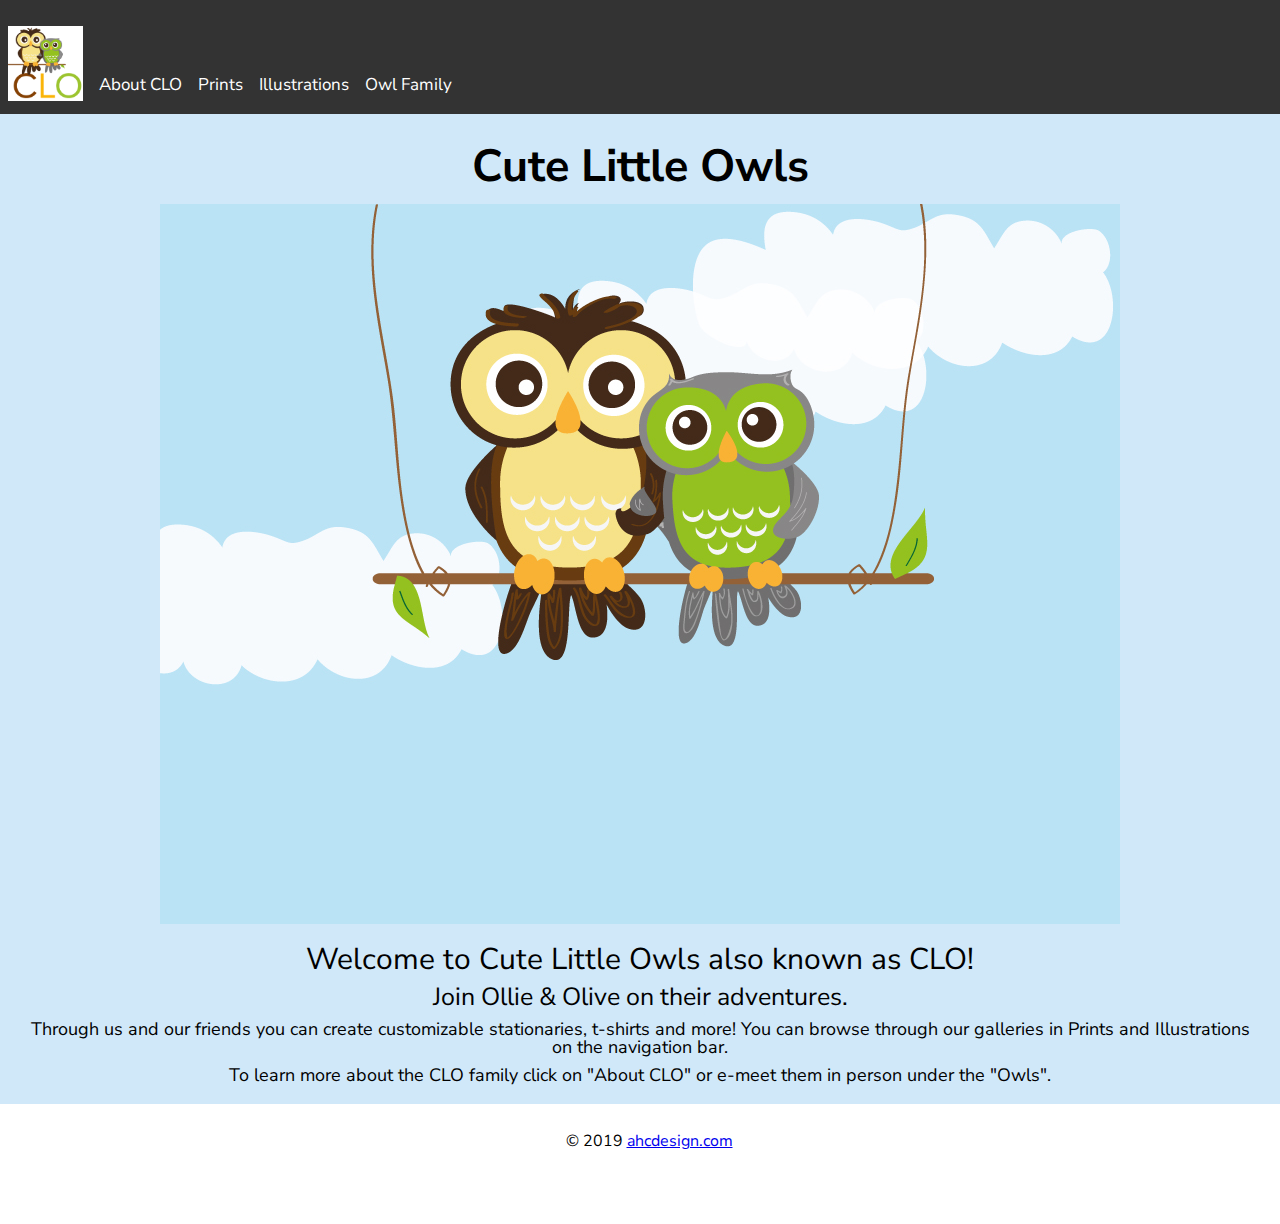
<file: index.html>
<!DOCTYPE html>
<html lang="en" class="gr__ahcdesign_github_io">
<head>
	<script async src="https://www.googletagmanager.com/gtag/js?id=UA-138598678-1"></script>
	<script>
  		window.dataLayer = window.dataLayer || [];
  		function gtag(){dataLayer.push(arguments);}
  		gtag('js', new Date());

  		gtag('config', 'UA-138598678-1');
	</script>
    <meta charset="UTF-8">
    <meta name="viewport" content="width=device-width, initial-scale=1">
    <link rel="icon" type="image/png" href="images/favicon.png">
    <link rel="stylesheet" href="https://use.fontawesome.com/releases/v5.7.2/css/all.css" integrity="sha384-fnmOCqbTlWIlj8LyTjo7mOUStjsKC4pOpQbqyi7RrhN7udi9RwhKkMHpvLbHG9Sr" crossorigin="anonymous">
    <link rel="stylesheet" type="text/css" href="css/html5reset.css">
    <link rel="stylesheet" type="text/css" href="css/style.css">
    <title >Cute Little Owls</title>    
</head>

<body>

<!-- NAVIGATION BAR -->
<nav>
<div id="skipcontentbkgd">
<a class="skip" href="#maincontent">Skip to Content</a>
</div>
<div id="stickynavbar">
	<a href="index.html"><img id="home-logo" src="images/Logo.png" alt="Cute Little Owls Logo"></a>
<!-- Navigation links (hidden by default) -->
<div id="navbarlinkcontent">
<div id="links">
    <a href ="about.html">About CLO</a>
   	<a href ="prints.html">Prints</a>
   	<a href ="storyillustrations.html">Illustrations</a>
    <a href ="characters.html">Owl Family</a>
</div>
<a href="javascript:void(0)" class="icon" onclick="myFunction2()"><i class="fa fa-bars" aria-label="menu bar for the website"></i></a>
</div>
</div>
</nav>

<!-- MAIN CONTENT -->
<main class="title-header" id="maincontent" tabindex="-1">

<!-- heading -->
<div class="title-header">
<h1>Cute Little Owls</h1>
</div>

<div class="home">
<div><img src="images/Background.jpg" alt="Ollie and Olive"></div>
	<h2>Welcome to Cute Little Owls also known as CLO!</h2>
	<h3>Join Ollie & Olive on their adventures.</h3>
	<h4>Through us and our friends you can create customizable stationaries, t-shirts and more! You can browse through 
		our galleries in Prints and Illustrations on the navigation bar.</h4>
	<h4>To learn more about the CLO family click on "About CLO" or e-meet them in person under the "Owls".</h4>
</div>
</main>

<!-- FOOTER -->
<footer>
<div class="footer social-icon" id="qrcode">
	<img src="images/QRCode.png" alt="QR Code for the Site">
	<div>
	<p> &copy; 2019 <a href="https://www.ahcdesign.com" aria-label="Angela's Online Portfolio">ahcdesign.com</a></p>
	<div><ul>
	<li><a href="https://www.facebook.com/CuteLittleOwls/" target="_blank" class="fab fa-facebook" aria-label="View more images on the Facebook page"></a></li>
	<li><a href="https://twitter.com/cutelittleowls" target="_blank" class="fab fa-twitter" aria-label="View other posts we have on our Twitter page"></a></li>
	<li><a href="https://www.pinterest.com/cutelittleowls/" target="_blank" class="fab fa-pinterest" aria-label="View other pins we have made on our Pinterest page"></a></li>
	</ul></div>
	</div>
</div>
</footer>

<!-- SCRIPTS -->
<script src="js/jquery.js"></script>

</body>
</html>
</file>
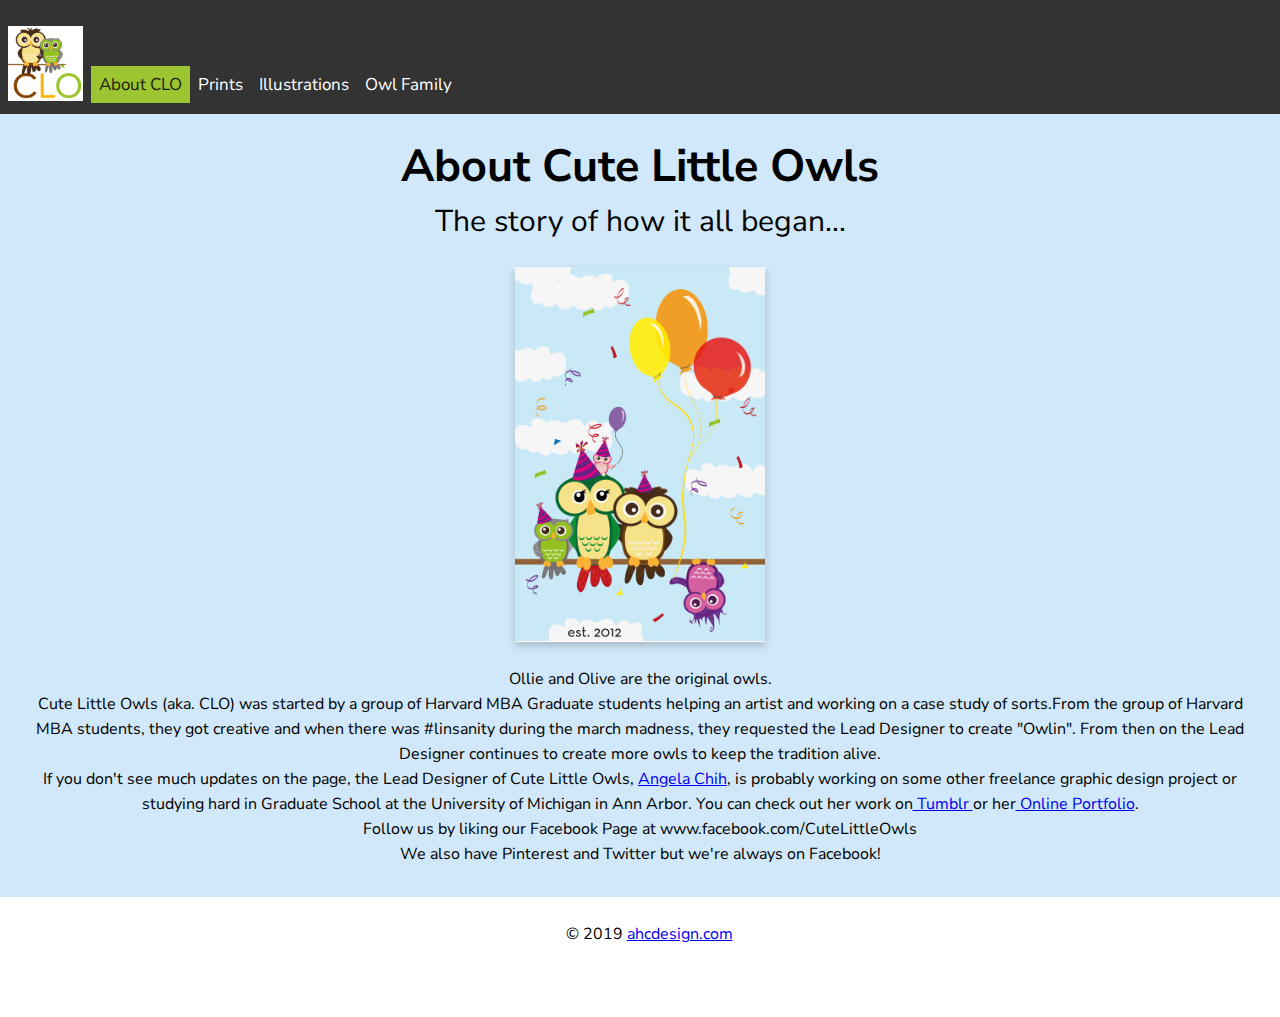
<file: about.html>
<!DOCTYPE html>
<html lang="en" class="gr__ahcdesign_github_io">
<head>
	<script async src="https://www.googletagmanager.com/gtag/js?id=UA-138598678-1"></script>
	<script>
  		window.dataLayer = window.dataLayer || [];
  		function gtag(){dataLayer.push(arguments);}
  		gtag('js', new Date());

  		gtag('config', 'UA-138598678-1');
	</script>
    <meta charset="UTF-8">
    <meta name="viewport" content="width=device-width, initial-scale=1">
    <link rel="icon" type="image/png" href="images/favicon.png">
    <link rel="stylesheet" href="https://use.fontawesome.com/releases/v5.7.2/css/all.css" integrity="sha384-fnmOCqbTlWIlj8LyTjo7mOUStjsKC4pOpQbqyi7RrhN7udi9RwhKkMHpvLbHG9Sr" crossorigin="anonymous">
    <link rel="stylesheet" type="text/css" href="css/html5reset.css">
    <link rel="stylesheet" type="text/css" href="css/style.css">
    <!-- Global site tag (gtag.js) - Google Analytics -->
    <title >Cute Little Owls: About CLO</title>    
</head>

<body>

<!-- NAVIGATION BAR -->
<nav>
<div id="skipcontentbkgd">
<a class="skip" href="#maincontent">Skip to Content</a>
</div>
<div id="stickynavbar">
	<a href="index.html"><img id="home-logo" src="images/Logo.png" alt="Cute Little Owls Logo"></a>
<!-- Navigation links (hidden by default) -->
<div id="navbarlinkcontent">
<div id="links">
    <a href ="about.html" class="active">About CLO</a>
   	<a href ="prints.html">Prints</a>
   	<a href ="storyillustrations.html">Illustrations</a>
    <a href ="characters.html">Owl Family</a>
</div>
    <a href="javascript:void(0)" class="icon" onclick="myFunction2()"><i class="fa fa-bars" aria-label="menu bar for the website"></i></a>
</div>
</div>
</nav>

<!-- MAIN CONTENT -->
<main class="title-header" id="maincontent" tabindex="-1">
<div>
<!-- heading -->
<div class="title-header">
<h1>About Cute Little Owls</h1>
<h2>The story of how it all began...</h2>

<!-- FLIP CARD CONTENT -->
<div id="flip-cardposition">
<div class="flip-card">
  <div class="flip-card-inner">
    <div class="flip-card-front flip-carditem"><img src="images/AboutFlipCard.png" alt="Some of the CLO Family"></div>
    <div class="flip-card-back flip-carditem"><img src="images/Owlin.jpg" alt="Owlin"></div>
  </div>
</div>
</div>

<div>
	<p>Ollie and Olive are the original owls.</p>
	<p>Cute Little Owls (aka. CLO) was started by a group of Harvard MBA Graduate students helping an artist and working 
	on a case study of sorts.From the group of Harvard MBA students, they got creative and when there was #linsanity
	during the march madness, they requested the Lead Designer to create "Owlin". From then on the Lead Designer continues 
	to create more owls to keep the tradition alive.</p>
	
	<p>If you don't see much updates on the page, the Lead Designer of Cute Little Owls,
	<a href="https://www.linkedin.com/in/ahchih/" target="_blank" aria-label="View Angela Chih's LinkedIn Profile"> Angela Chih</a>, 
	is probably working on some other freelance graphic design project or studying hard in Graduate School at the University of Michigan in Ann Arbor.
	You can check out her work on<a href="https://ahcdesign.tumblr.com" target="_blank" aria-label="View more of the artists work on her online portfolio"> Tumblr </a> 
	or her<a href="https://www.ahcdesign.com" target="_blank" aria-label="View more of the artists work on her online portfolio"> Online Portfolio</a>.</p>
	
	<p>Follow us by liking our Facebook Page at www.facebook.com/CuteLittleOwls</p>
	<p>We also have Pinterest and Twitter but we're always on Facebook!</p>
</div>

</div>
</div>
</main>

<!-- FOOTER -->
<footer>
<div class="footer social-icon" id="qrcode">
	<img src="images/QRCode.png" alt="QR Code for the Site">
	<div>
	<p> &copy; 2019 <a href="https://www.ahcdesign.com" aria-label="Angela's Online Portfolio">ahcdesign.com</a></p>
	<div><ul>
	<li><a href="https://www.facebook.com/CuteLittleOwls/" target="_blank" class="fab fa-facebook" aria-label="View more images on the Facebook page"></a></li>
	<li><a href="https://twitter.com/cutelittleowls" target="_blank" class="fab fa-twitter" aria-label="View other posts we have on our Twitter page"></a></li>
	<li><a href="https://www.pinterest.com/cutelittleowls/" target="_blank" class="fab fa-pinterest" aria-label="View other pins we have made on our Pinterest page"></a></li>
	</ul></div>
	</div>
</div>
</footer>

<!-- SCRIPTS -->
<script src="js/jquery.js"></script>

</body>
</html>
</file>
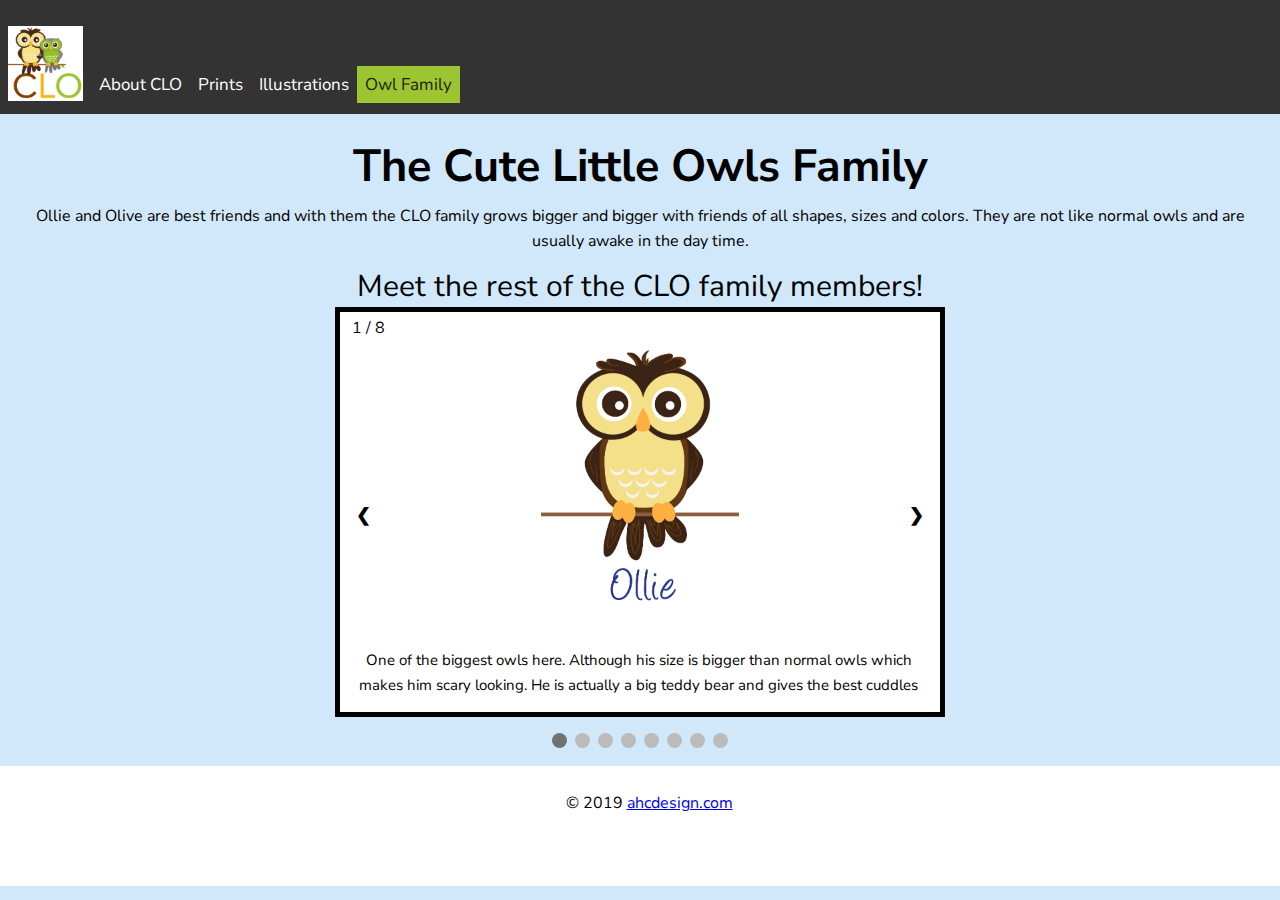
<file: characters.html>
<!DOCTYPE html>
<html lang="en" class="gr__ahcdesign_github_io">
<head>
	<script async src="https://www.googletagmanager.com/gtag/js?id=UA-138598678-1"></script>
	<script>
  		window.dataLayer = window.dataLayer || [];
  		function gtag(){dataLayer.push(arguments);}
  		gtag('js', new Date());

  		gtag('config', 'UA-138598678-1');
	</script>
    <meta charset="UTF-8">
    <meta name="viewport" content="width=device-width, initial-scale=1">
    <link rel="icon" type="image/png" href="images/favicon.png">
    <link rel="stylesheet" href="https://use.fontawesome.com/releases/v5.7.2/css/all.css" integrity="sha384-fnmOCqbTlWIlj8LyTjo7mOUStjsKC4pOpQbqyi7RrhN7udi9RwhKkMHpvLbHG9Sr" crossorigin="anonymous">
    <link rel="stylesheet" type="text/css" href="css/html5reset.css">
    <link rel="stylesheet" type="text/css" href="css/style.css">
    <title >Cute Little Owls: Owl Family</title>    
</head>

<body>

<!-- NAVIGATION BAR -->
<nav>
<div id="skipcontentbkgd">
<a class="skip" href="#maincontent">Skip to Content</a>
</div>
<div id="stickynavbar">
	<a href="index.html"><img id="home-logo" src="images/Logo.png" alt="Cute Little Owls Logo"></a>
<!-- Navigation links (hidden by default) -->
<div id="navbarlinkcontent">
<div id="links">
    <a href ="about.html">About CLO</a>
   	<a href ="prints.html">Prints</a>
   	<a href ="storyillustrations.html">Illustrations</a>
    <a href ="characters.html" class="active">Owl Family</a>
</div>
    <a href="javascript:void(0)" class="icon" onclick="myFunction2()"><i class="fa fa-bars" aria-label="menu bar for the website"></i></a>
</div>
</div>
</nav>

<!-- MAIN CONTENT -->
<main class="title-header" id="maincontent" tabindex="-1">
<div>
<!-- heading -->
<div class="title-header">
<h1>The Cute Little Owls Family</h1>
</div>
<div class="gallery-content">
	<p>Ollie and Olive are best friends and with them the CLO family grows bigger and bigger with friends of all shapes, sizes and
	colors. They are not like normal owls and are usually awake in the day time.</p>
	<h2>Meet the rest of the CLO family members!</h2>
</div>

<!-- JS CAROUSEL -->

<div class="slideshow-container">

<div class="mySlides fade">
	<div class="numbertext">1 / 8</div>
	<img src="images/Ollie2.jpg" alt="Ollie" class="gallery-img">
	<div class="text">One of the biggest owls here. Although his size is bigger than normal owls which makes him scary looking. 
							He is actually a big teddy bear and gives the best cuddles</div>
</div>

<div class="mySlides fade">
	<div class="numbertext">2 / 8</div>
	<img src="images/Olive2.jpg" alt="Olive" class="gallery-img">
	<div class="text">Is a medium-sized owl. A social chatty owl who loves to be surrounded by friends all the time.</div>
</div>

<div class="mySlides fade">
	<div class="numbertext">3 / 8</div>
	<img src="images/Hope.jpg" alt="Hope" class="gallery-img">
	<div class="text">A tiny pink owl respresenting breast cancer, don't be deceived by her size, although she is
						tin - the size of a ping pong ball she has super power strength.</div>
</div>
		
<div class="mySlides fade">
	<div class="numbertext">4 / 8</div>
	<img src="images/Plato.jpg" alt="Plato" class="gallery-img">
	<div class="text">Also a tiny wise owl who enjoys reading a good philosophical book and conversation.</div>
</div>

<div class="mySlides fade">
	<div class="numbertext">5 / 8</div>
	<img src="images/Owglie.jpg" alt="Owglie" class="gallery-img">
	<div class="text">Although Owglie is not the best looking owl on the tree, making him stand out like a sore thumb there 
						is still something uniquely special about him.</div>
</div>

<div class="mySlides fade">
	<div class="numbertext">6 / 8</div>
	<img src="images/Twerky.jpg" alt="Twerky" class="gallery-img">
	<div class="text">Named after the popular twerking song...Our best holiday owl yet. He definitely likes to peacock 
						his tail feathers often!</div>
</div>

<div class="mySlides fade">
	<div class="numbertext">7 / 8</div>
	<img src="images/Willow.jpg" alt="Willow" class="gallery-img">
	<div class="text">Named after Willow who swings her feather back and forth, inspired by Willy Wonka and enjoys any sugary treats while hanging upside down.</div>
</div>

<div class="mySlides fade">
	<div class="numbertext">8 / 8</div>
	<img src="images/Midnight.jpg" alt="Midnight" class="gallery-img">
	<div class="text">A nocturnal owl, which like regular owls who sleep in the day time and stays awake in the day time.</div>
</div>

<a class="prev" onclick="plusSlides(-1)">&#10094;</a>
<a class="next" onclick="plusSlides(1)">&#10095;</a>
</div>

<br>

<div id="dotstyling">
  <span class="dot" onclick="currentSlide(1)"></span> 
  <span class="dot" onclick="currentSlide(2)"></span> 
  <span class="dot" onclick="currentSlide(3)"></span> 
  <span class="dot" onclick="currentSlide(4)"></span> 
  <span class="dot" onclick="currentSlide(5)"></span> 
  <span class="dot" onclick="currentSlide(6)"></span> 
  <span class="dot" onclick="currentSlide(7)"></span> 
  <span class="dot" onclick="currentSlide(8)"></span> 
</div>
</div>
</main>

<!-- FOOTER -->
<footer>
<div class="footer social-icon" id="qrcode">
	<img src="images/QRCode.png" alt="QR Code for the Site">
	<div>
	<p> &copy; 2019 <a href="https://www.ahcdesign.com" aria-label="Angela's Online Portfolio">ahcdesign.com</a></p>
	<div><ul>
	<li><a href="https://www.facebook.com/CuteLittleOwls/" target="_blank" class="fab fa-facebook" aria-label="View more images on the Facebook page"></a></li>
	<li><a href="https://twitter.com/cutelittleowls" target="_blank" class="fab fa-twitter" aria-label="View other posts we have on our Twitter page"></a></li>
	<li><a href="https://www.pinterest.com/cutelittleowls/" target="_blank" class="fab fa-pinterest" aria-label="View other pins we have made on our Pinterest page"></a></li>
	</ul></div>
	</div>
</div>
</footer>

<!-- SCRIPTS -->
<script src="js/jquery.js"></script>

</body>
</html>
</file>
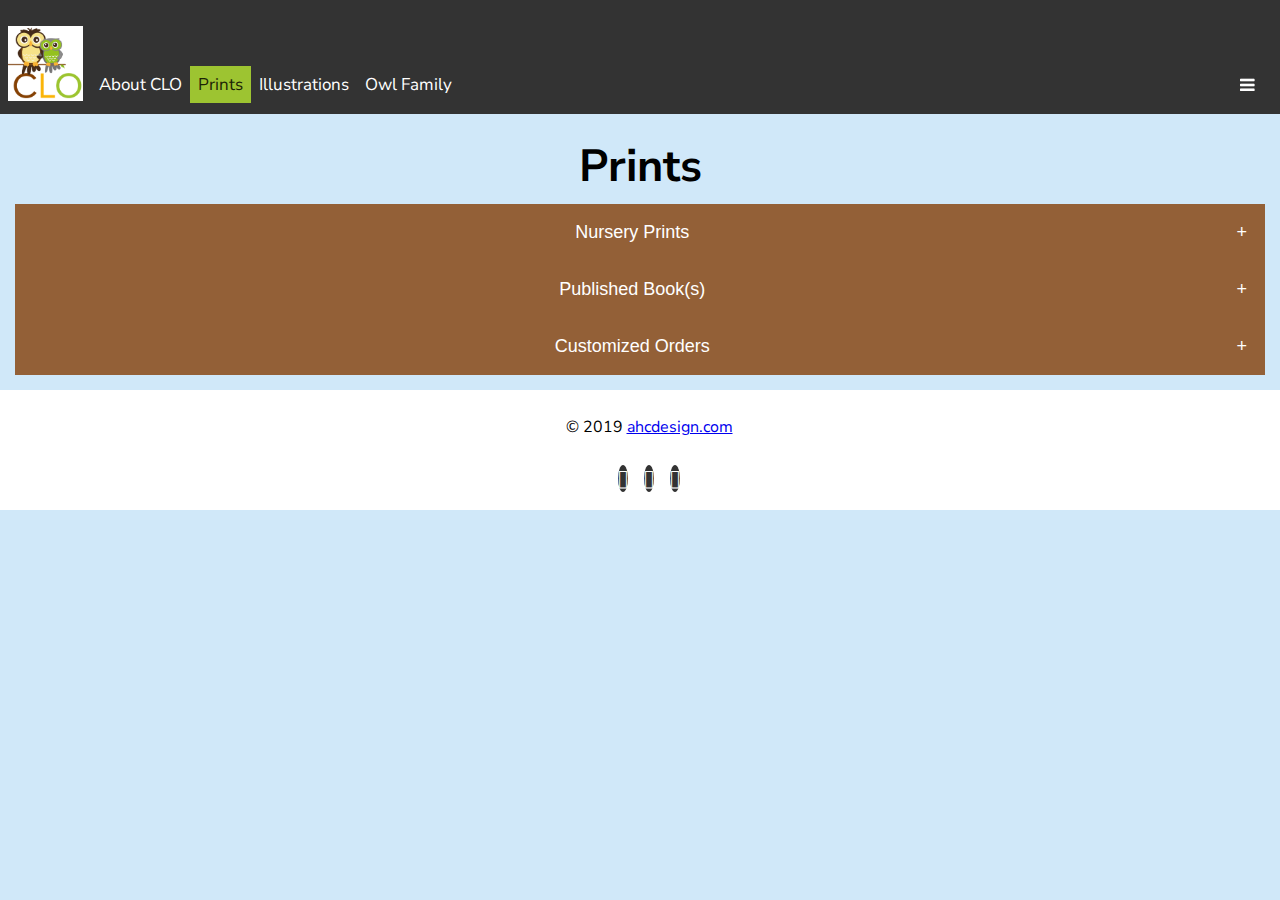
<file: prints.html>
<!DOCTYPE html>
<html lang="en">
<head>
	<script async src="https://www.googletagmanager.com/gtag/js?id=UA-138598678-1"></script>
	<script>
  		window.dataLayer = window.dataLayer || [];
  		function gtag(){dataLayer.push(arguments);}
  		gtag('js', new Date());

  		gtag('config', 'UA-138598678-1');
	</script>
    
    <meta charset="UTF-8">
    <meta name="viewport" content="width=device-width, initial-scale=1.0">
    <link rel="icon" type="image/png" href="images/favicon.png">
    <link rel="stylesheet" href="https://use.fontawesome.com/releases/v5.7.2/css/all.css" integrity="sha384-fnmOCqbTlWIlj8LyTjo7mOUStjsKC4pOpQbqyi7RrhN7udi9RwhKkMHpvLbHG9Sr" crossorigin="anonymous">
    <link rel="stylesheet" href="https://cdnjs.cloudflare.com/ajax/libs/font-awesome/4.7.0/css/font-awesome.min.css">
    <link rel="stylesheet" type="text/css" href="css/html5reset.css">
    <link rel="stylesheet" type="text/css" href="css/style.css">
    
    <title >Cute Little Owls: Prints</title>    
</head>

<body>

<!-- NAVIGATION BAR -->
<nav>
<div id="skipcontentbkgd">
<a class="skip" href="#maincontent">Skip to Content</a>
</div>
<div id="stickynavbar">
	<a href="index.html"><img id="home-logo" src="images/Logo.png" alt="Cute Little Owls Logo"></a>
<!-- Navigation links (hidden by default) -->
<div id="navbarlinkcontent">
<div id="links">
    <a href ="about.html">About CLO</a>
   	<a href ="prints.html" class="active">Prints</a>
   	<a href ="storyillustrations.html">Illustrations</a>
    <a href ="characters.html">Owl Family</a>
</div>
    <a href="javascript:void(0)" class="icon" onclick="myFunction2()"><i class="fa fa-bars" aria-label="menu bar for the website"></i></a>
</div>
</div>
</nav>

<!-- MAIN CONTENT -->
<main class="title-header" id="maincontent">

<!-- heading -->
<div class="title-header">
<h1>Prints</h1>
</div>

<!-- Nursery Prints -->
<button class="accordion">Nursery Prints</button>
<div class="accord-panel">
		<div class="accordbody-panel">
		<p>Print sizes: 5x7 | 8x10 | 11x14</p>
		<div class="gallery-flexcontainer">
			<!-- 	<p>Female & Male Alphabets</p> -->
			<img src="images/CLO_Alphabet_A.jpg" alt="A" class="print-img">
			<img src="images/CLO_Alphabet_B.jpg" alt="B" class="print-img">
			<img src="images/CLO_Alphabet_C.jpg" alt="C" class="print-img">
			<img src="images/CLO_Alphabet_D.jpg" alt="D" class="print-img">
			<!-- 	<p>A/B/C/D</p> -->
		</div>
		
		<h2>Customized Names</h2>
		<p>Michael/Lauren<br>All words can be customized and changed, please feel free to contact our Lead Designer.</p>
		<p>The Alphabets</p>
		<p>Owl Always Love You</p>
		<p>Owl You Need is Love</p>

		<p>All the prints above have been featured on Zulily.com for three days on January 2015 through an online store called SoSoJolie.</p>
		</div>
</div>

<!-- Published Book(s) -->
<button class="accordion">Published Book(s)</button>
<div class="accord-panel">
	<div class="accordbody-panel">
	<h3>The Cute Little Owls Series</h3>
	<img src="images/CLOSeries1_frontcover.jpg" alt="Cover Page of the Cute Little Owls Series - Olive">
	<p>Cute Little Owls has an on-going children's illustration series in progress. One book has already been published on 
	<a href="https://play.google.com/store/books/details/Angela_H_Chih_Cute_Little_Owls_Series_Olive?id=8NhDRq4UouUC">Google Play</a></p> 

	<p>There are two additional stories in the works focused on Hope & Owglie. Each owl will eventually have their own story to share!</p>
	</div>
</div>

<button class="accordion">Customized Orders</button>
<div class="accord-panel">
	<div class="accordbody-panel">
	<p>Valentines Card for Kathleen from Whitson</p>
	<p>Airbnb Welcome Card</p>
	<p>Allison - Birthday</p>
	<p>Bill's Owl</p>
	<p>S for Sawyer</p>
	<p>Chromaggie + a Sketched out Ollie</p>
	<p>Regina's Get Well Card</p>
	<p>Shave Ice Stand</p>
	</div>
</div>
</main>

<!-- FOOTER -->
<footer>
<div class="footer social-icon" id="qrcode">
	<img src="images/QRCode.png" alt="QR Code for the Site">
	<div>
	<p> &copy; 2019 <a href="https://www.ahcdesign.com" aria-label="Angela's Online Portfolio">ahcdesign.com</a></p>
	<div><ul>
	<li><a href="https://www.facebook.com/CuteLittleOwls/" target="_blank" class="fab fa-facebook" aria-label="View more images on the Facebook page"></a></li>
	<li><a href="https://twitter.com/cutelittleowls" target="_blank" class="fab fa-twitter" aria-label="View other posts we have on our Twitter page"></a></li>
	<li><a href="https://www.pinterest.com/cutelittleowls/" target="_blank" class="fab fa-pinterest" aria-label="View other pins we have made on our Pinterest page"></a></li>
	</ul></div>
	</div>
</div>
</footer>

<!-- SCRIPTS -->
<script src="js/jquery.js"></script>

</body>
</html>
</file>
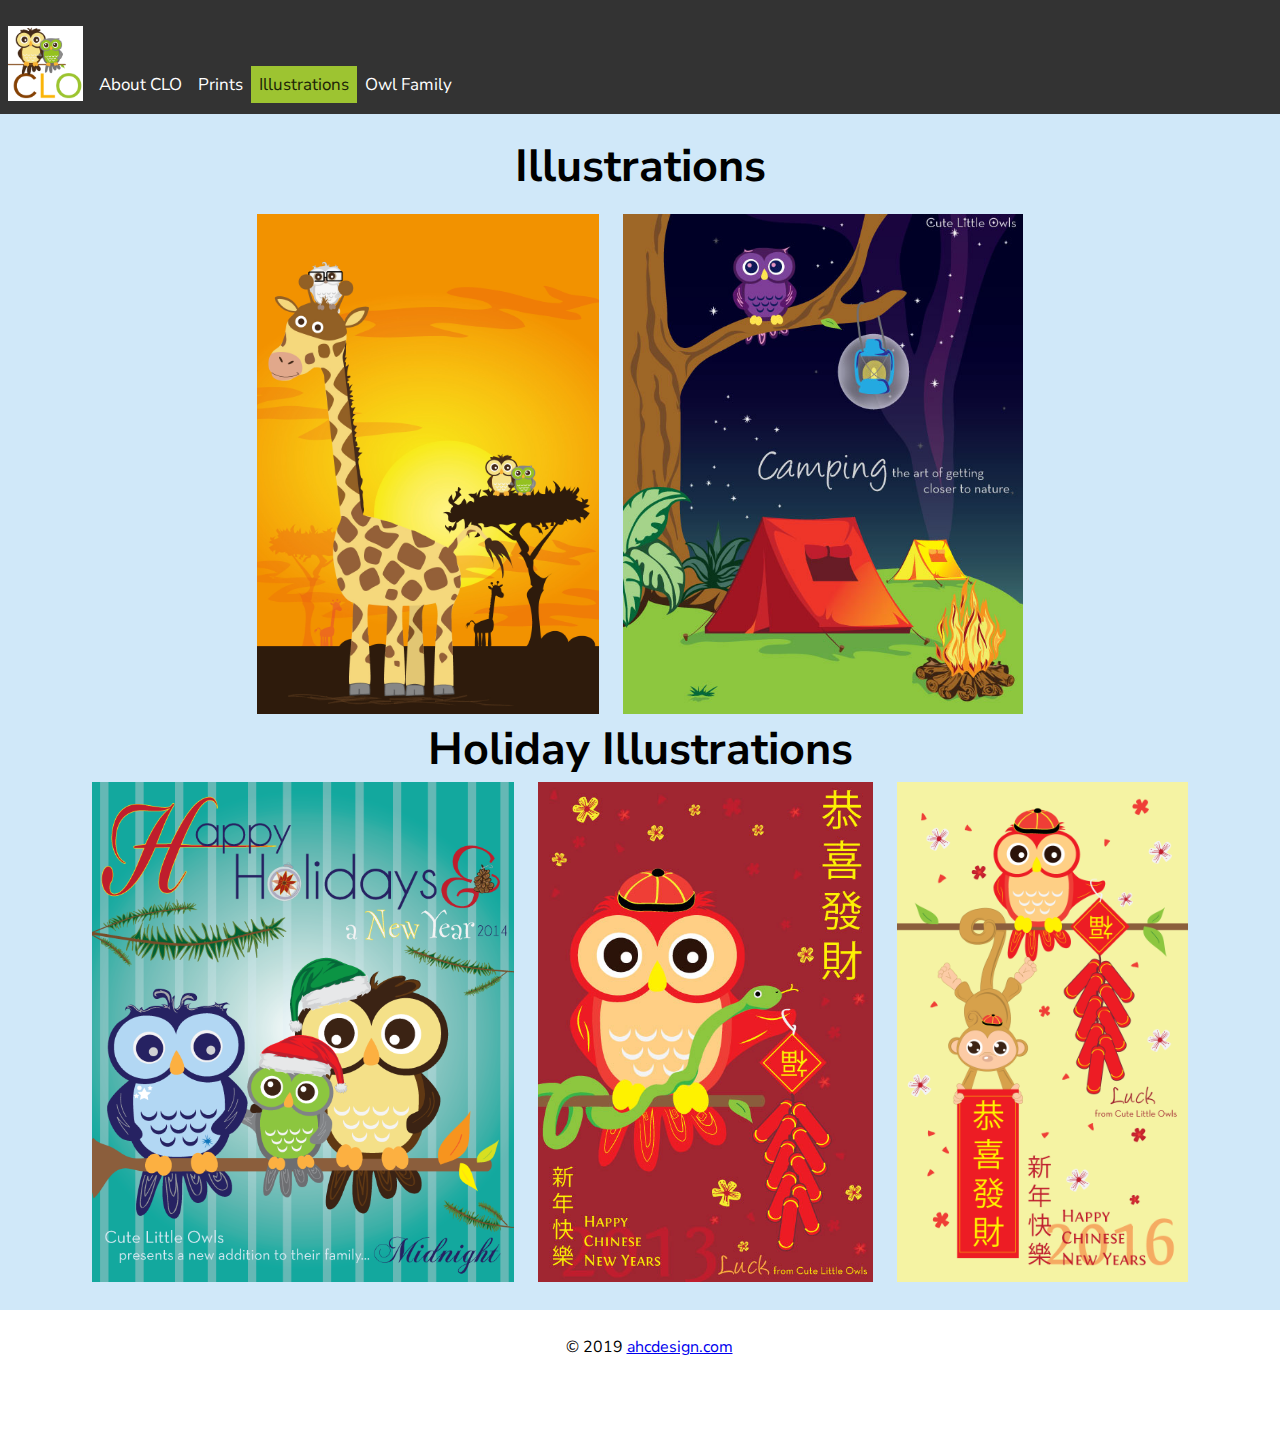
<file: storyillustrations.html>
<!DOCTYPE html>
<html lang="en" class="gr__ahcdesign_github_io">
<head>
	<script async src="https://www.googletagmanager.com/gtag/js?id=UA-138598678-1"></script>
	<script>
  		window.dataLayer = window.dataLayer || [];
  		function gtag(){dataLayer.push(arguments);}
  		gtag('js', new Date());

  		gtag('config', 'UA-138598678-1');
	</script>
    <meta charset="UTF-8">
    <meta name="viewport" content="width=device-width, initial-scale=1">
    <link rel="icon" type="image/png" href="images/favicon.png">
    <link rel="stylesheet" href="https://use.fontawesome.com/releases/v5.7.2/css/all.css" integrity="sha384-fnmOCqbTlWIlj8LyTjo7mOUStjsKC4pOpQbqyi7RrhN7udi9RwhKkMHpvLbHG9Sr" crossorigin="anonymous">
    <link rel="stylesheet" type="text/css" href="css/html5reset.css">
    <link rel="stylesheet" type="text/css" href="css/style.css">
    <title >Cute Little Owls: Story Illustrations</title>    
</head>

<body>

<!-- NAVIGATION BAR -->
<nav>
<div id="skipcontentbkgd">
<a class="skip" href="#maincontent">Skip to Content</a>
</div>
<div id="stickynavbar">
	<a href="index.html"><img id="home-logo" src="images/Logo.png" alt="Cute Little Owls Logo"></a>
<!-- Navigation links (hidden by default) -->
<div id="navbarlinkcontent">
<div id="links">
    <a href ="about.html">About CLO</a>
   	<a href ="prints.html">Prints</a>
   	<a href ="storyillustrations.html" class="active">Illustrations</a>
    <a href ="characters.html">Owl Family</a>
</div>
    <a href="javascript:void(0)" class="icon" onclick="myFunction2()"><i class="fa fa-bars" aria-label="menu bar for the website"></i></a>
</div>
</div>
</nav>

<!-- MAIN CONTENT -->
<main class="title-header" id="maincontent" tabindex="-1">

<!-- heading -->
<div class="title-header">
<h1>Illustrations</h1>
</div>

<!-- <p>Sub-Navigator Menu: Story Illustrations | Holiday Illustrations</p>	 -->
<div class="gallery-flexcontainer">
<img src="images/AfricaWildAnimals.jpg" alt="Africa" class="story-img">
<!-- <p>Africa - Giraffes</p> -->
	
<!-- <p>San Francisco Golden Gate Bridge</p> -->
<!-- <p>Summer Time Reading on the Beach</p> -->
<img src="images/Camping_Fable_8x10.jpg" alt="Camping" class="story-img">
<!-- 
	<p>Camping</p>
	<p>Paris</p>
 -->
</div>

<div class="maintitle">
<h1>Holiday Illustrations</h1>
</div>

<div class="gallery-flexcontainer">
<!-- <p>Valentines Day</p> -->
<!-- <p>Halloween</p> -->
<img src="images/Christmas2014.png" alt="Happy Holidays" class="story-img">
<!-- 	<p>Christmas</p> -->
<!-- 	<p>Mistletoes</p> -->
<!-- 	<p>Easter</p> -->
<img src="images/CNY2013.jpg" alt="CNY_Snake" class="story-img">
<!-- 	<p>Chinese New Years - Snake</p> -->
<img src="images/CNY_2016_Monkey.png" alt="CNY_Monkey" class="story-img">
<!-- 	<p>Chinese New Years - Monkey</p> -->
</div>
</main>

<!-- FOOTER -->
<footer>
<div class="footer social-icon" id="qrcode">
	<img src="images/QRCode.png" alt="QR Code for the Site">
	<div>
	<p> &copy; 2019 <a href="https://www.ahcdesign.com" aria-label="Angela's Online Portfolio">ahcdesign.com</a></p>
	<div><ul>
	<li><a href="https://www.facebook.com/CuteLittleOwls/" target="_blank" class="fab fa-facebook" aria-label="View more images on the Facebook page"></a></li>
	<li><a href="https://twitter.com/cutelittleowls" target="_blank" class="fab fa-twitter" aria-label="View other posts we have on our Twitter page"></a></li>
	<li><a href="https://www.pinterest.com/cutelittleowls/" target="_blank" class="fab fa-pinterest" aria-label="View other pins we have made on our Pinterest page"></a></li>
	</ul></div>
	</div>
</div>
</footer>

<!-- SCRIPTS -->
<script src="js/jquery.js"></script>

</body>
</html>
</file>
<file: css/style.css>
@import url('https://fonts.googleapis.com/css?family=Nunito+Sans:200,200i,300,300i,400,400i,600,600i,700,700i,800,800i,900,900i');

body {
	background: #d0e8f9;
	font-family: 'Nunito Sans', sans-serif;
	font-style: normal;
	font-weight: normal;
	overflow-x: hidden;
	height: 100%;
	position: relative;
}

html {
	height: 100%;
	box-sizing: border-box;
}

/*****-Skip to Content-*****/

#skipcontentbkgd {
	background: #333;
}

a.skip {
    position: relative;
    top: -1000px;
    left: -1000px;
    height: 1px;
    width: 1px;
    text-align: left;
    overflow: hidden;
}
    
a.skip:focus, a.skip:active, a.skip:hover {
	color: #ffffff;
    left: 0; 
    top: 0;
    width: auto; 
    height: auto; 
    overflow: visible; 
}
    
/*****-Typography-*****/

h1 {
	color: #000000;
	font-style: normal;
	font-size: 45px;
	font-weight: bold;
}

h2 {
	color: #000000;
	font-style: normal;
	font-size: 30px;
	font-weight: normal;
	padding: 5px; 
}

h3 {
	color: #000000;
	font-style: normal;
	font-size: 25px;
	font-weight: normal;
	padding: 5px; 
}

h4 {
	color: #000000;
	font-style: normal;
	font-size: 18px;
	font-weight: normal;
	padding: 5px; 
}

h5 {
	color: #000000;
	font-style: normal;
	font-size: 20px;
	font-weight: bold; 
}

p {
	color: #000000;
	font-size: 16px;
	font-weight: normal;
	line-height: 25px;
}	

.title-header {
  padding: 15px;
  text-align: center;
  bottom: 25px;
  text-align: center;
}

/*****-Navigation Bar-*****/

#home-logo {
	width: 75px;
	background-color: white;
}

#stickynavbar {
  overflow: hidden;
  background-color: #333333;
}

#stickynavbar a {
  float: left;
  display: block;
  color: white;
  text-align: center;
  padding: 10px 8px;
  text-decoration: none;
  font-size: 17px;
}

#stickynavbar a:hover {
  background-color: #ddd;
  color: black;
}

#stickynavbar a.active {
  background-color: #9dc431;
  color: #1c2306;
}

#navbarlinkcontent {
	margin-top: 50px;
}

#links {
	display: block;
}

#stickynavbar a.icon {
	position: fixed;
	right: 0px;
	padding-right: 25px;
}

/* Sticky Navigation JS */

.stickynavcontent {
  margin-bottom: 16px;
}

.stickynav {
  position: fixed;
  top: 0;
  width: 100%;
}

.stickynav + .stickynavcontent {
  padding-top: 60px;
}

/*****-Main Page Area-*****/

.flex-container {
	display: flex;
	flex-direction: column;
	justify-content: flex-end;
	height: 98%;
	clear: left;
}

.content {
	display: flex;
	align-items: center;
	justify-content: center;
}

.content p, h2 {
	text-align: center;
	margin-left: 0;
	margin-top: 1vw;
	margin-right: 0;
}

.content .item p {
	text-align: left;
	margin-right: 2vw;
	margin-top: .5vw;
}

.pair {
	display: flex;
	flex-direction: column;
	border: none;
	margin-bottom: 0;
}

.story-img {
	width: auto;
	height: 500px;
	padding: 10px;
}

/***-[Prints Page] CSS - Accordion-***/

/* Style the buttons that are used to open and close the accordion panel */
.accordion {
  background-color: #936037;
  color: #ffffff;
  padding: 18px;
  width: 100%;
  border: #d0e8f9;
  text-align: center;
  font-size: 18px;
  transition: 0.4s;
}

.accordion:hover {
  background-color: #864104;
  text-decoration: underline;
}

.accordion:after {
  content: '\002B'; /* Unicode character for "plus" sign (+) */
  color: #ffffff;
  float: right;
  margin-left: 5px;
}

.accord-active:after {
  content: "\2212"; /* Unicode character for "minus" sign (-) */
  color: #ffffff;
}

.accord-panel {
  padding: 0px 18px;
  background-color: #d0e8f9;
  max-height: 0;
  overflow: hidden; /* hidden by default */
  transition: max-height 0.2s ease-out;
}

.accordbody-panel {
	padding: 10px;
}

.accord-panel img {
	width: 25%;
	height: 25%;
	padding: 5px;
}

/***-[About Page] CSS - Flip Card-***/

#flip-cardposition {
	display: flex;
  	justify-content: center;
}

.flip-card {
  background-color: transparent;
  overflow: hidden;
  width: 250px;
  height: 375px;
  padding: 25px;
  perspective: 1000px; /* Remove this if you don't want the 3D effect */
}

.flip-carditem img {
	max-width: 100%;
	max-height: 100%;
}

/* This container is needed to position the front and back side */
.flip-card-inner {
  position: relative;
  width: 100%;
  height: 100%;
  text-align: center;
  transition: transform 0.6s;
  transform-style: preserve-3d;
  box-shadow: 0 4px 8px 0 rgba(0,0,0,0.2);
}

/* A horizontal flip when the pointer points over the flip box container */
.flip-card:hover .flip-card-inner {
  transform: rotateY(180deg);
}

/* Position the front and back side */
.flip-card-front, .flip-card-back {
  position: absolute;
  width: 100%;
  height: 100%;
  backface-visibility: hidden;
}

/* Style the front side (fallback if image is missing) */
.flip-card-front {
  background-color: #ffffff;
  color: black;
}

/* Style the back side */
.flip-card-back {
  background-color: #ffffff;
  color: white;
  transform: rotateY(180deg);
  z-index: 1;
}

/*****- [OWLS FAMILY] PAGE JS CAROUSEL *****/

.mySlides {display: none}

#gallery-content {
	width: 600px;
	margin-bottom: 15px;
}

/* Slideshow container */
.slideshow-container {
  background-color: white;
  border-style: solid;
  border-width: 5px;
  width: 600px;
  height: 400px;
  position: relative;
  margin: auto;
}

.gallery-img {
	width: auto;
	height: 300px;
	padding: 10px;
}

/* Next & Previous buttons */
.prev, .next {
  padding: 16px;
  color: #000000;
  font-weight: bold;
  font-size: 18px;
  transition: 0.6s ease;
  position: absolute;
  top: 50%;
  margin-top: -22px;
  border-radius: 0 2px 2px 0; 
  user-select: none;
}

/* Position the "next button" to the right */
.next {
  right: 0;
  border-radius: 3px 0 0 3px;
}

.prev {
  left: 0;
  border-radius: 3px 0 0 3px;
}

/* On hover, add a black background color with a little bit see-through */
.prev:hover, .next:hover {
	color: #ffffff;
  	background-color: rgba(0,0,0,0.8);
}

/* Caption text */
.text {
  color: #000000;
  width: 95%;
  position: absolute;
  font-size: 15px;
  line-height: 25px;
  padding: 1.5vh;
  text-align: center;
}

/* Number text (1/3 etc.,) */
.numbertext {
  color: #000000;
  font-size: 16px;
  padding: 8px 12px;
  position: absolute;
  top: 0;
}

/* The dots indicators */
.dot {
  cursor: pointer;
  height: 15px;
  width: 15px;
  margin: 0 2px;
  background-color: #bbb;
  border-radius: 50%;
  display: inline-block;
  transition: background-color 0.6s ease;
}

#dotstyling {
	text-align: center;
}

.active, .dot:hover {
  background-color: #717171;
}

/* Fading animation */
.fade {
  -webkit-animation-name: fade;
  -webkit-animation-duration: 1.5s;
  animation-name: fade;
  animation-duration: 1.5s;
}

@-webkit-keyframes fade {
  from {opacity: .4} 
  to {opacity: 1}
}

@keyframes fade {
  from {opacity: .4} 
  to {opacity: 1}
}

/*****-Footer-*****/

.footer {
   position: absolute;
   right: 0;
   left: 0;
   bottom: 0;
   padding: 1rem;
   width: 100%;
   background-color: #ffffff;
   text-align: center;
}

.footer p {
	color: #000000;
	padding: 1rem;
}

#qrcode img {
	width: 100px;
	display: none;
}

/*-Social Media-*/

.social-icon {
  position: relative;
  padding: 1vh;
  margin: 0;
  text-align: center;
}

.social-icon li {
  color: #454545;
  display: inline-block;
  list-style: none;
}

.social-icon li a {
  background: #333333;
  border-radius: 100%;
  color: #ffffff;
  cursor: pointer;
  font-size: 20px;
  text-decoration: none;
  transition: all 0.4s ease-in-out;
  width: 45px;
  height: 45px;
  line-height: 45px;
  text-align: center;
  vertical-align: middle;
  position: relative;
  top: 0;
  margin: 0px 6px 10px 6px;
}

.social-icon li a:hover {
  background: #9B9B9B;
  color: #ffffff;
  transform: scale(1.1);
  top: -5px;
}

/*-Mobile Responsive styles-*/

@media screen and (max-width: 600px) {

/***** VERTICAL NAVIGATOR *****/

#stickynavbar a {
  float: none;
  display: block;
}

#stickynavbar img {
	display: block;
	margin-left: auto;
	margin-right: auto;
}

#stickynavbar a.icon {
	display: block;
	float: center;
	padding: 10px 8px;
	position: relative;
}

#navbarlinkcontent {
	margin-top: 0px;
}

#links {
	display: block;
}

/* MAIN PAGE */

.home img {
	width: 100%;
}

/* PRINTS PAGE */

.accord-panel img {
	width: 100%;
	height: 100%;
	padding: 5px;
}

/* JS CAROUSEL */

.prev, .next,.text {
	font-size: 14px
}

.slideshow-container {
  background-color: white;
  border-style: solid;
  border-width: 5px;
  width: 400px;
  height: 275px;
  position: relative;
  margin: auto;
}

.gallery-img {
	width: auto;
	height: 200px;
}

.text {
  color: #000000;
  width: 95%;
  position: absolute;
  bottom: 0;
  font-size: 12px;
  line-height: 15px;
  text-align: center;
}

}

@media screen and (max-width:800px) {

/***** VERTICAL NAVIGATOR *****/

#stickynavbar a {
  float: none;
  display: block;
}

#stickynavbar img {
	display: block;
	margin-left: auto;
	margin-right: auto;
}

#stickynavbar a.icon {
	display: block;
	float: center;
	padding: 10px 8px;
	position: relative;
}

#navbarlinkcontent {
	margin-top: 0px;
}

#links {
	display: none;
}

/* MAIN PAGE */

.home img {
	width: 100%;
}

/* [PRINTS] PAGE */

.accord-panel img {
	width: 100%;
	height: 100%;
	padding: 5px;
}

/* JS CAROUSEL */

.prev, .next,.text {
	font-size: 14px
}

.slideshow-container {
  background-color: white;
  border-style: solid;
  border-width: 5px;
  width: 400px;
  height: 275px;
  position: relative;
  margin: auto;
}

.gallery-img {
	width: auto;
	height: 200px;
}

.text {
  color: #000000;
  width: 95%;
  position: absolute;
  bottom: 0;
  font-size: 12px;
  line-height: 15px;
  text-align: center;
}
}

@media print {

 	#stickynavbar a {
 		color: #000000;
 	}
 	
 	#stickynavbar a.active {
  		color: #ffffff;
	}
	
	.social-icon li a {
  		color: #333;
	}
	
	/***** QR CODE IN PRINT *****/

	#qrcode img {
		display: inline;
		width: 100px;
	}

}
</file>
